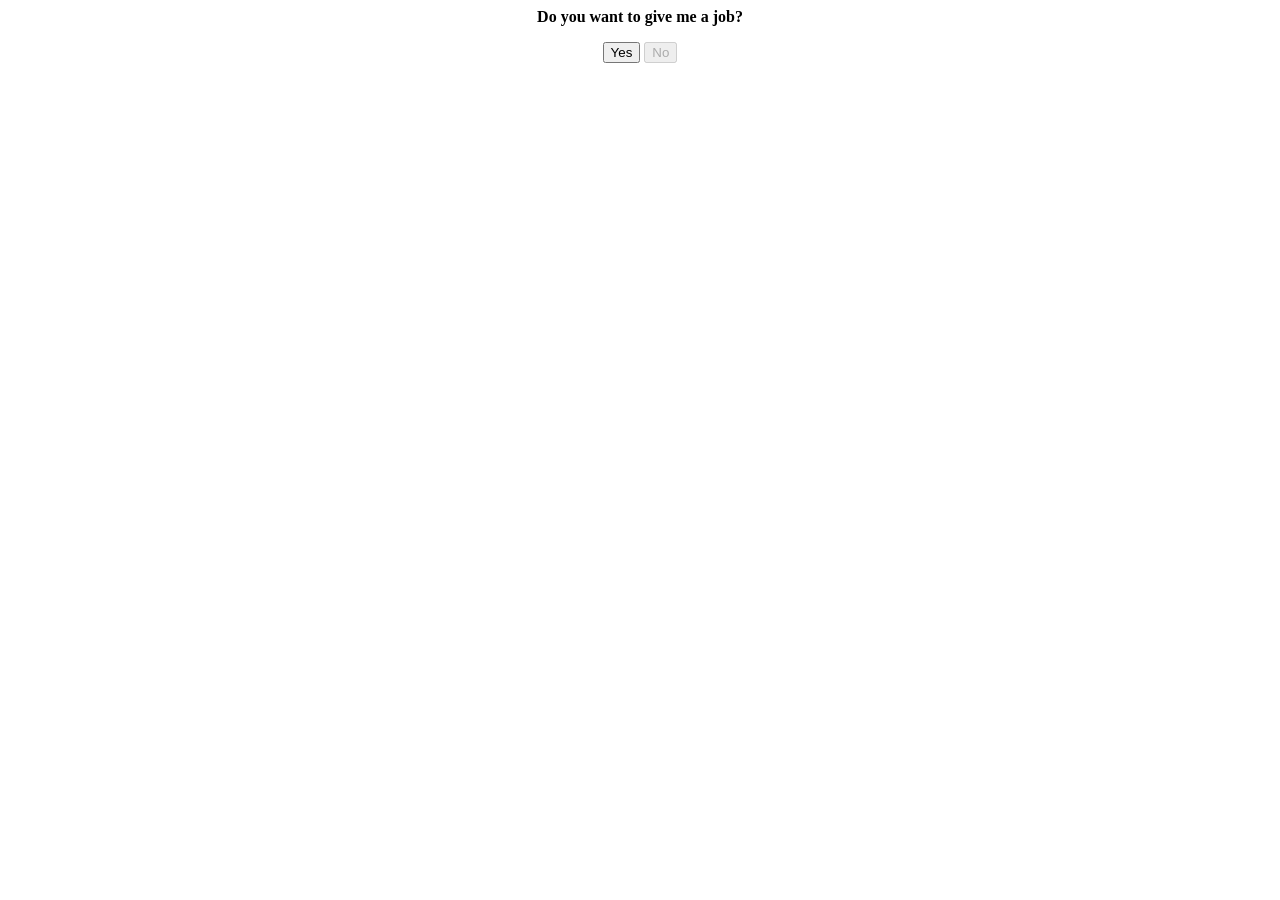
<file: hah.html>
<html>
    <head><style>
        body{
            text-align:center;
        }
  
    </style></head>
    <body>
        <form action="index.html" method:post>
        <p><b>Do you want to give me a job?</b></p>
        <button type="submit">Yes</button>
        <button disabled>No</button>
        </form>
    </body>
</html>
</file>
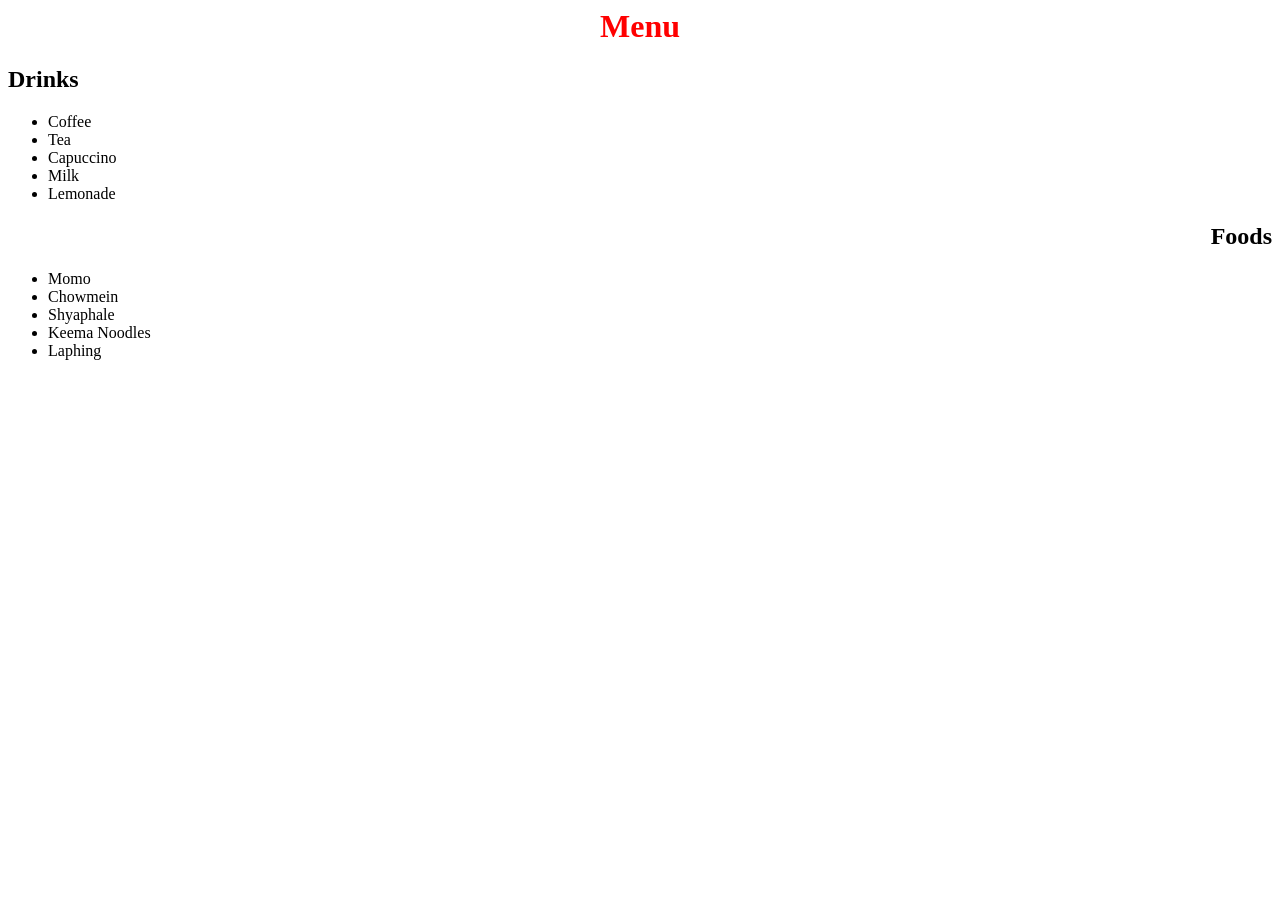
<file: login.html>
<html>
    <head>
     
    </head>
    <body>
        <h1 style="color:red; text-align:center;">Menu</h1>
        <h2 style="text-align:left;">Drinks</h2>
      <ul> 
        <li>Coffee</li>
        <li>Tea</li>
        <li>Capuccino</li>
        <li>Milk</li>
        <li>Lemonade</li>

      </ul>  
      <h2 style="text-align:right;">Foods</h2>
      <ul> 
        <li>Momo</li>
        <li>Chowmein</li>
        <li>Shyaphale</li>
        <li>Keema Noodles</li>
        <li>Laphing</li>


    </body>
</html>
</file>
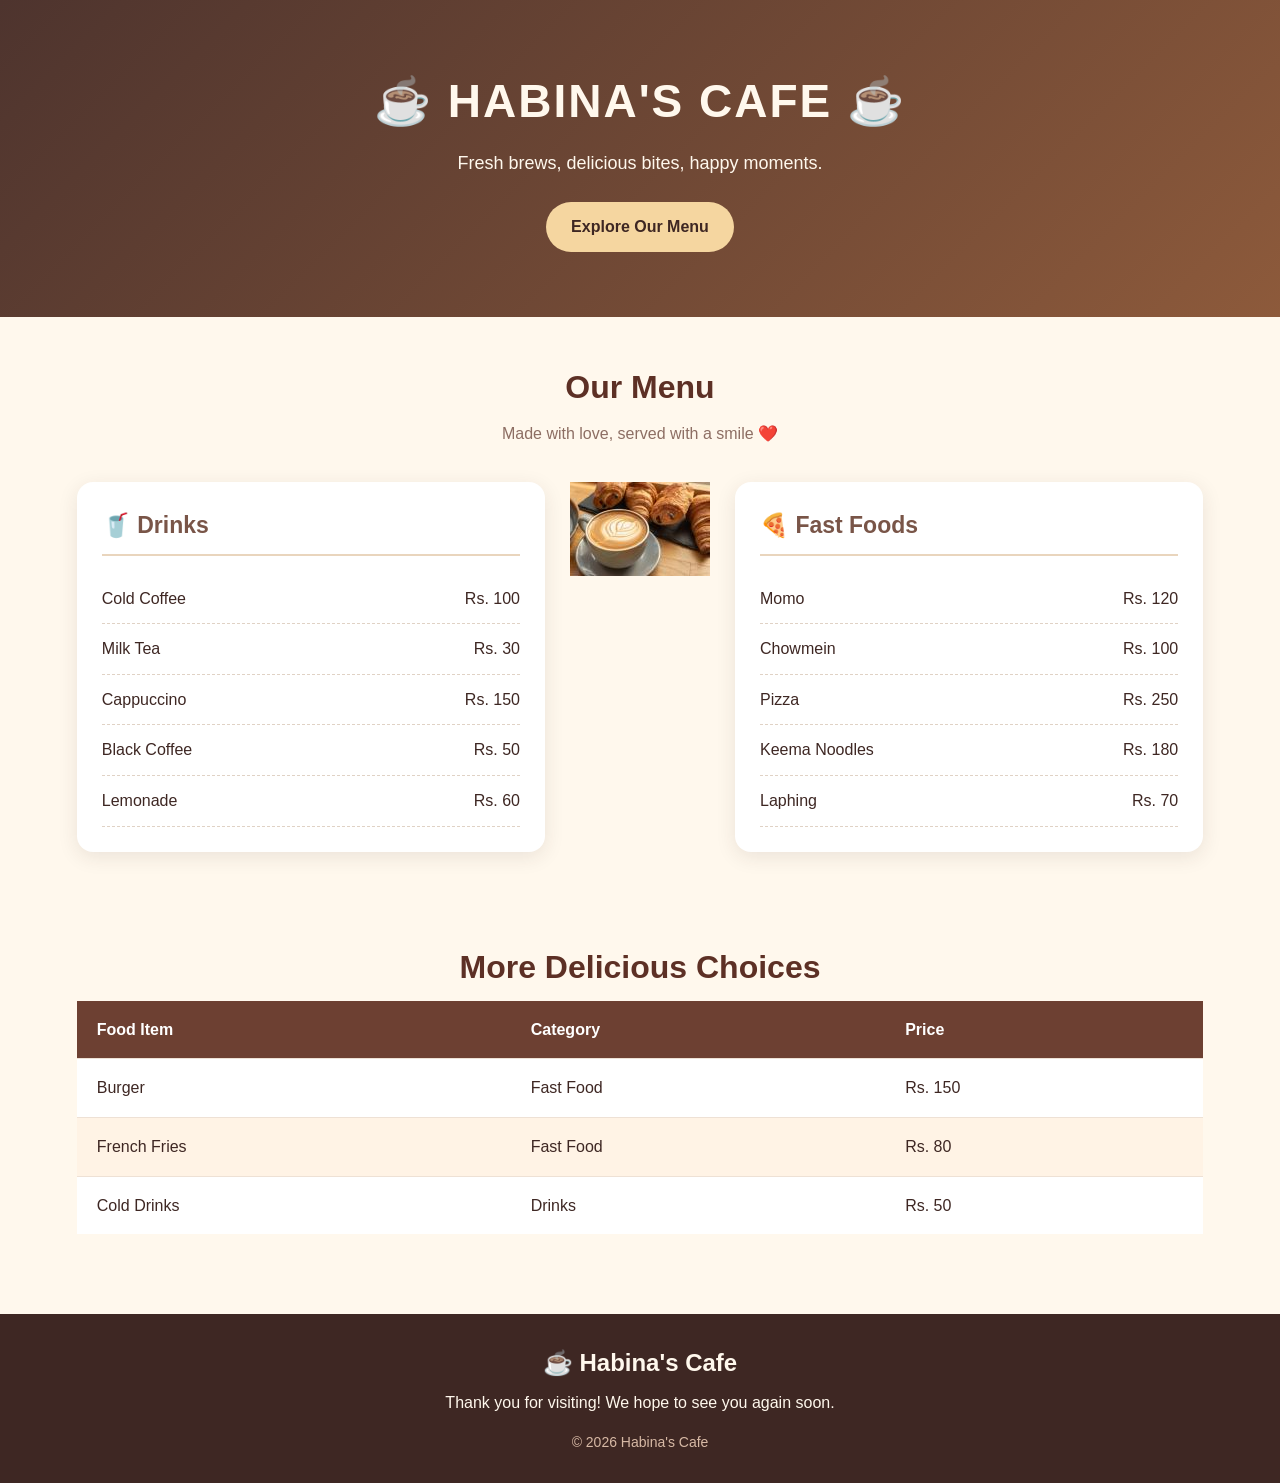
<file: menu.html>
<!DOCTYPE html>
<html lang="en">
<head>
    <meta charset="UTF-8">
    <meta name="viewport" content="width=device-width, initial-scale=1.0">
    <title>Habina's Cafe | Menu</title>
    <link rel="stylesheet" href="menu.css">
</head>

<body>
    <header class="hero">
        <h1>☕ HABINA'S CAFE ☕</h1>
        <p>Fresh brews, delicious bites, happy moments.</p>
        <a href="#menu" class="menu-btn">Explore Our Menu</a>
    </header>

    <main>
        <section id="menu">
            <h2 class="section-title">Our Menu</h2>
            <p class="subtitle">Made with love, served with a smile ❤️</p>

            <div class="mycontainer">
                <div class="menu-card">
                    <h3>🥤 Drinks</h3>
                    <ul class="menu-list">
                        <li><span>Cold Coffee</span><span>Rs. 100</span></li>
                        <li><span>Milk Tea</span><span>Rs. 30</span></li>
                        <li><span>Cappuccino</span><span>Rs. 150</span></li>
                        <li><span>Black Coffee</span><span>Rs. 50</span></li>
                        <li><span>Lemonade</span><span>Rs. 60</span></li>
                    </ul>
                </div>

                <div class="coffee-photo">
                    <img src="coffee.jpg" alt="A delicious cup of coffee">
                </div>

                <div class="menu-card">
                    <h3>🍕 Fast Foods</h3>
                    <ul class="menu-list">
                        <li><span>Momo</span><span>Rs. 120</span></li>
                        <li><span>Chowmein</span><span>Rs. 100</span></li>
                        <li><span>Pizza</span><span>Rs. 250</span></li>
                        <li><span>Keema Noodles</span><span>Rs. 180</span></li>
                        <li><span>Laphing</span><span>Rs. 70</span></li>
                    </ul>
                </div>
            </div>
        </section>

        <section class="price-section">
            <h2 class="section-title">More Delicious Choices</h2>

            <div class="table-wrapper">
                <table>
                    <thead>
                        <tr>
                            <th>Food Item</th>
                            <th>Category</th>
                            <th>Price</th>
                        </tr>
                    </thead>
                    <tbody>
                        <tr>
                            <td>Burger</td>
                            <td>Fast Food</td>
                            <td>Rs. 150</td>
                        </tr>
                        <tr>
                            <td>French Fries</td>
                            <td>Fast Food</td>
                            <td>Rs. 80</td>
                        </tr>
                        <tr>
                            <td>Cold Drinks</td>
                            <td>Drinks</td>
                            <td>Rs. 50</td>
                        </tr>
                    </tbody>
                </table>
            </div>
        </section>
    </main>

    <footer>
        <h2>☕ Habina's Cafe</h2>
        <p>Thank you for visiting! We hope to see you again soon.</p>
        <p class="copyright">© 2026 Habina's Cafe</p>
    </footer>
</body>
</html>
</file>
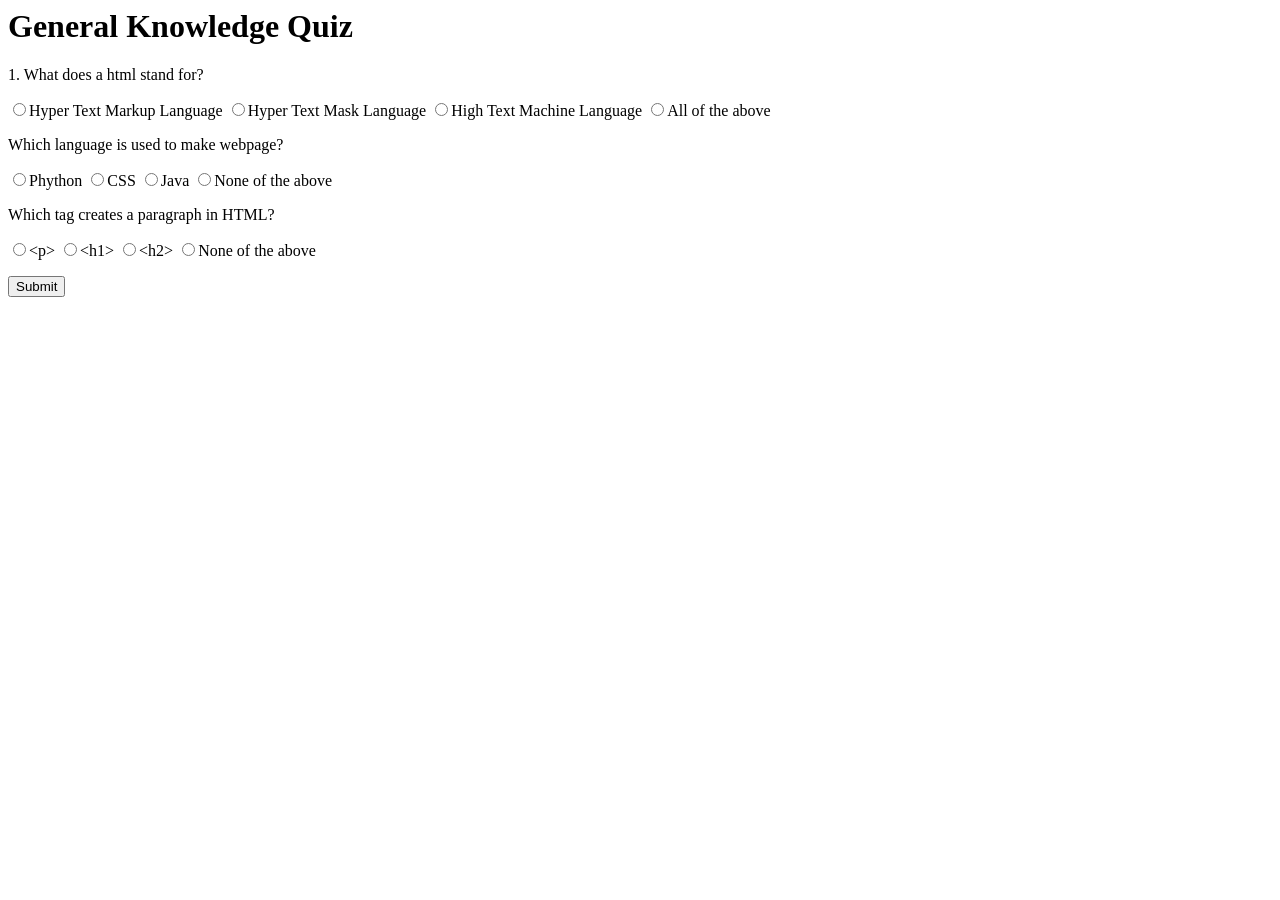
<file: question.html>
<html>
    <head>
        <title>Quiz</title>
    </head>
    <body>
        <div class="mycontainer">
            <h1>General Knowledge Quiz</h1>
        </div>
       
            <p>1. What does a html stand for?</p>
            <form>
            <input type="radio" id="a" name="a">Hyper Text Markup Language
             <input type="radio" id="b" name="b">Hyper Text Mask Language
             <input type="radio" id="c" name="c">High Text Machine Language
             <input type="radio" id="d" name="d">All of the above
             </form>
             <p>Which language is used to make webpage?</p>
            <form>
            <input type="radio" id="a" name="a">Phython
             <input type="radio" id="b" name="b">CSS
             <input type="radio" id="c" name="c">Java
             <input type="radio" id="d" name="d">None of the above
             </form>
        
             <p>Which tag creates a paragraph in HTML?</p>
                  <form>
            <input type="radio" id="a" name="a">&lt;p&gt;
             <input type="radio" id="b" name="b">&lt;h1&gt;
             <input type="radio" id="c" name="c">&lt;h2&gt;
             <input type="radio" id="d" name="d">None of the above
             </form>
             <button type="Submit">Submit</button>
             




</html>
</file>
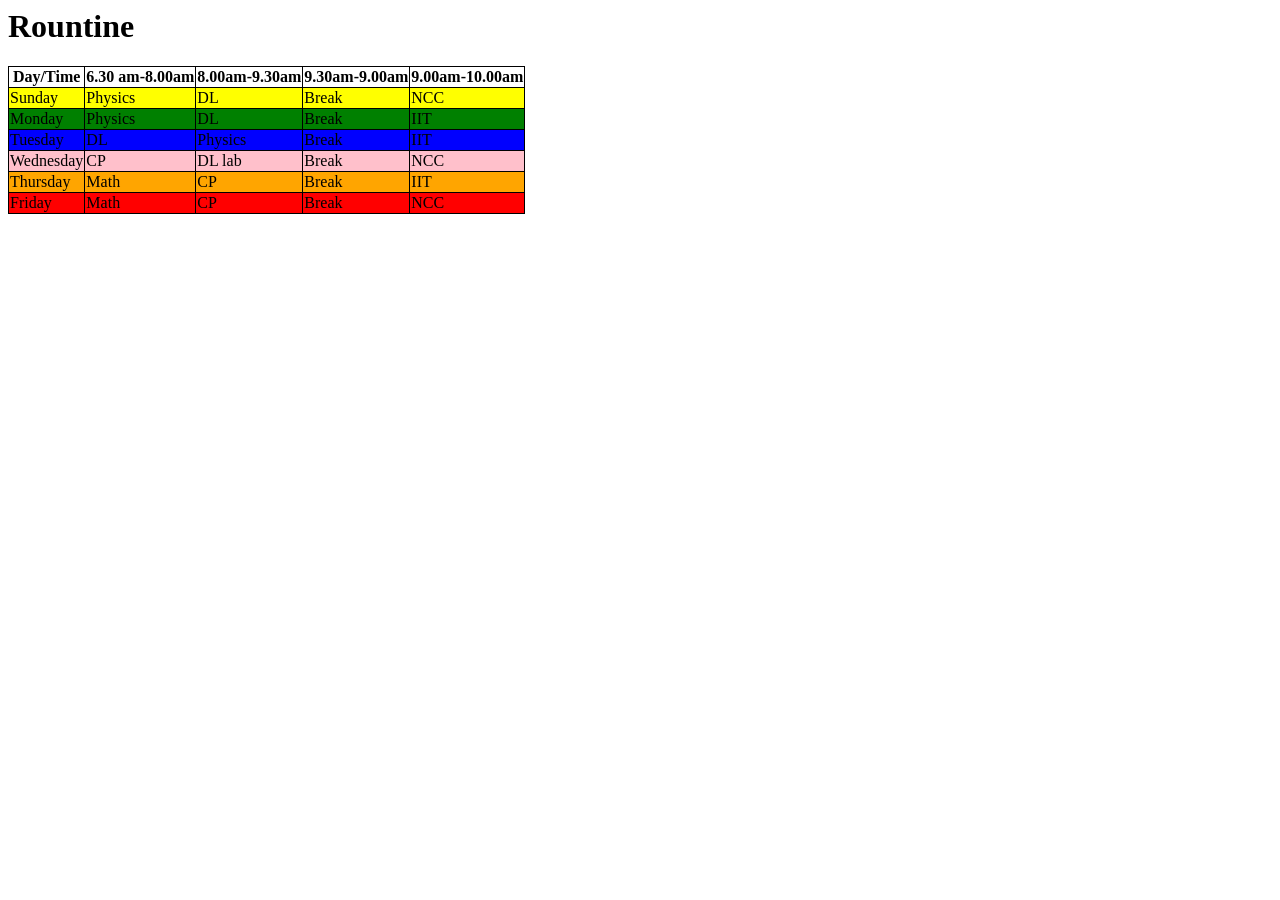
<file: rountine.html>
<html>
    <head>
         <link rel="stylesheet" href="routine.css">
    </head>
    <body>
        <h1 style="text-align:left;">Rountine</h1>
        <table>
        <tr>
            <th>Day/Time</th>
            <th>6.30 am-8.00am</th>
            <th>8.00am-9.30am</th>
            <th>9.30am-9.00am</th>
             <th>9.00am-10.00am</th>
        </tr>
        <tr>
            <td>Sunday</td>
            <td>Physics</td>
            <td>DL</td>
          <td>Break</td>
          <td>NCC</td>
        </tr>
        <tr>
            <td>Monday</td>
            <td>Physics</td>
            <td>DL</td>
          <td>Break</td>
          <td>IIT</td>
        </tr>
        <tr>
            <td>Tuesday</td>
            <td>DL</td>
            <td>Physics</td>
          <td>Break</td>
          <td>IIT</td>
        </tr>
         <tr>
            <td>Wednesday</td>
            <td>CP</td>
            <td>DL lab</td>
          <td>Break</td>
          <td>NCC</td>
        </tr>
         <tr>
            <td>Thursday</td>
            <td>Math</td>
            <td>CP</td>
          <td>Break</td>
          <td>IIT</td>
        </tr>
         <tr>
            <td>Friday</td>
            <td>Math</td>
            <td>CP</td>
          <td>Break</td>
          <td>NCC</td>
        </tr>
        
        </table>
        
    </body>
</html>
</file>
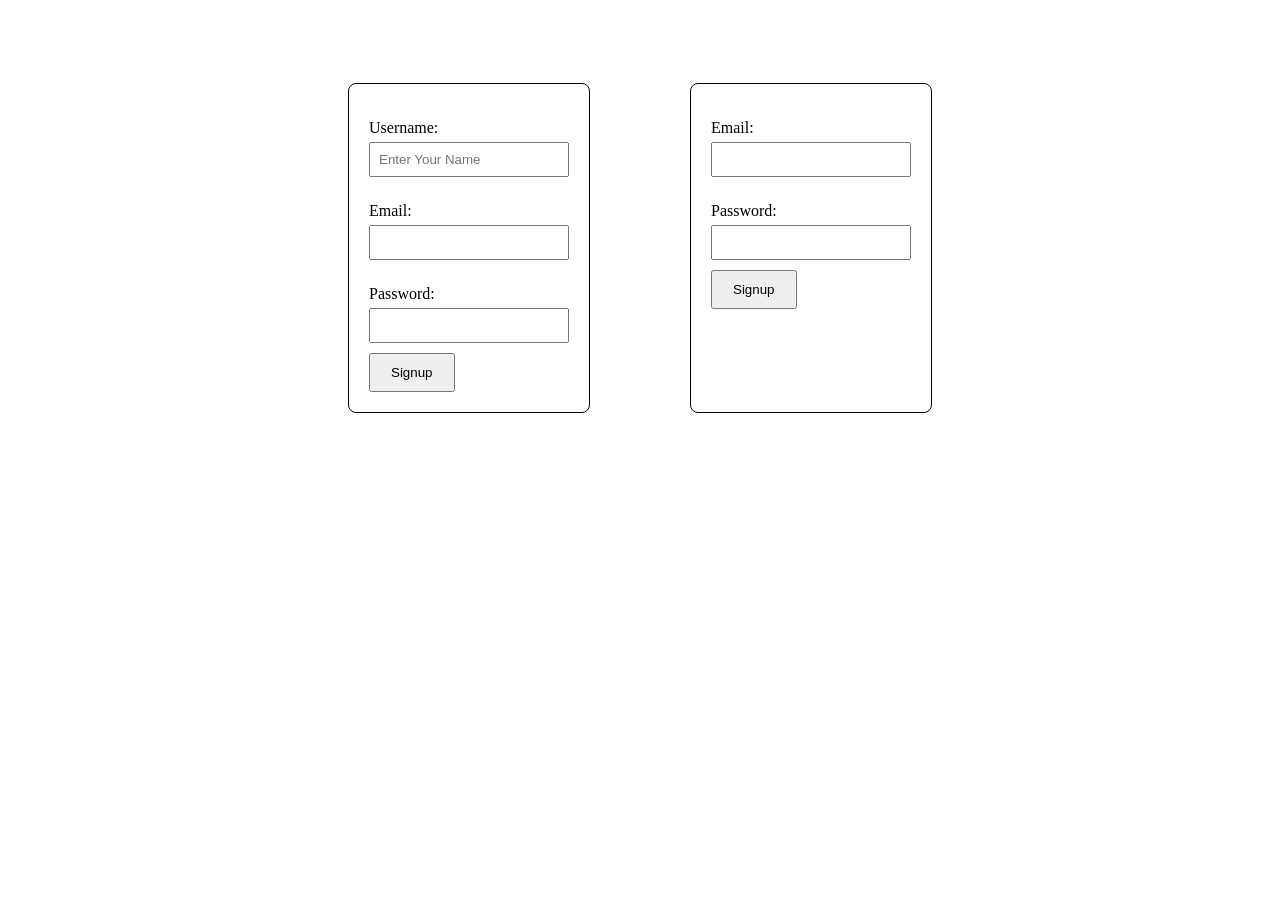
<file: signup.html>
<html>
    <head> <link rel="stylesheet" href="signup.css"></head>

    <body>
        <div class="mycontainer">
        <form>
            <label for="username">Username: </label>
            <input type="text" id="username" placeholder="Enter Your Name" required><br>
            <label for="email">Email:</label>
            <input type="email" id="email" name="email" required><br>
            <label for="password">Password:</label>
            <input type="text" id="password" name="password" required><br>
<button type="submit">Signup</button>
        </form>
        <form action="question.html" method="post">
            <label for="email">Email:</label>
            <input type="email" id="email" name="email" required><br>
            <label for="password">Password:</label>
            <input type="password" id="password" name="password" required><br>
<button type="submit">Signup</button>
        </form>
        </div>
    </body>
</html>
</file>
<file: menu.css>
* {
    margin: 0;
    padding: 0;
    box-sizing: border-box;
}
html {
    scroll-behavior: smooth;
}

body {
    font-family: Arial, Helvetica, sans-serif;
    background-color: #fff8ed;
    color: #3e2723;
    line-height: 1.6;
}
.hero {
    text-align: center;
    padding: 65px 20px;
    background: linear-gradient(135deg, #4e342e, #8d5a3b);
    color: #fff8ed;
}
.hero h1 {
    font-size: clamp(28px, 5vw, 46px);
    letter-spacing: 2px;
    margin-bottom: 10px;
}

.hero p {
    font-size: 18px;
    margin-bottom: 25px;
}

.menu-btn {
    display: inline-block;
    background-color: #f5d6a0;
    color: #3e2723;
    padding: 12px 25px;
    border-radius: 30px;
    text-decoration: none;
    font-weight: bold;
    transition: 0.3s;
}

.menu-btn:hover {
    background-color: white;
    transform: translateY(-3px);
}

/* Menu section */
#menu,
.price-section {
    padding: 45px 6%;
}

.section-title {
    text-align: center;
    font-size: 32px;
    margin-bottom: 8px;
    color: #5d3025;
}

.subtitle {
    text-align: center;
    color: #8d6e63;
    margin-bottom: 35px;
}
.mycontainer {
    display: flex;
    justify-content: center;
    align-items: stretch;
    gap: 25px;
    max-width: 1200px;
    margin: auto;
}
.menu-card {
    flex: 1;
    min-width: 0;
    background-color: white;
    padding: 25px;
    border-radius: 16px;
    box-shadow: 0 5px 20px rgba(62, 39, 35, 0.10);
    transition: transform 0.3s, box-shadow 0.3s;
}
.menu-card h3 {
    font-size: 23px;
    color: #795548;
    margin-bottom: 18px;
    border-bottom: 2px solid #e9d5bd;
    padding-bottom: 10px;
}

/* Menu items */
.menu-list {
    list-style: none;
}

.menu-list li {
    display: flex;
    justify-content: space-between;
    gap: 12px;
    padding: 12px 0;
     border-bottom: 1px dashed #e0d2c5;
}
table {
    width: 100%;
    border-collapse: collapse;
    background-color: white;
}

th,
td {
    padding: 16px 20px;
    text-align: left;
    border-bottom: 1px solid #eee1d5;
}

th {
    background-color: #6d4032;
    color: white;
}

tbody tr:nth-child(even) {
    background-color: #fff3e5;
}

tbody tr:hover {
    background-color: #f5e2cb;
}

tbody tr:last-child td {
    border-bottom: none;
}

/* Footer */
footer {
    background-color: #3e2723;
    color: #fff8ed;
    text-align: center;
    padding: 30px 20px;
    margin-top: 35px;
}

footer h2 {
    margin-bottom: 8px;
}

.copyright {
    margin-top: 15px;
    color: #d7b9a5;
    font-size: 14px;
}
</file>
<file: routine.css>
table, th, td {
    border: 1px solid black;
}

table {
    border-collapse: collapse;
}
tr:nth-child(2) td {
    background-color: yellow;
}
    tr:nth-child(3) td {
        background-color:green;
    }
    tr:nth-child(4) td {
        background-color:blue;
    }
    tr:nth-child(5) td {
        background-color:pink;
    }
    tr:nth-child(6) td {
        background-color:orange;
    }
tr:nth-child(7) td {
        background-color:red;
    }
</file>
<file: signup.css>
.mycontainer {
            display: flex;
            gap: 100px;
            justify-content: center;
             flex-wrap: wrap;
            padding: 75px;
        }
        form {
            width: 200px;
            padding: 20px;
            border: 1px solid black;
            border-radius: 8px;
            
        }
          label {
            display: inline-block;
            margin: 15px 0 5px;
        }
          input {
            width: 100%;
            padding: 8px;
            margin-bottom: 10px;
            box-sizing: border-box;
        }
           button {
            padding: 10px 20px;
               cursor: pointer;
         
        }
</file>
